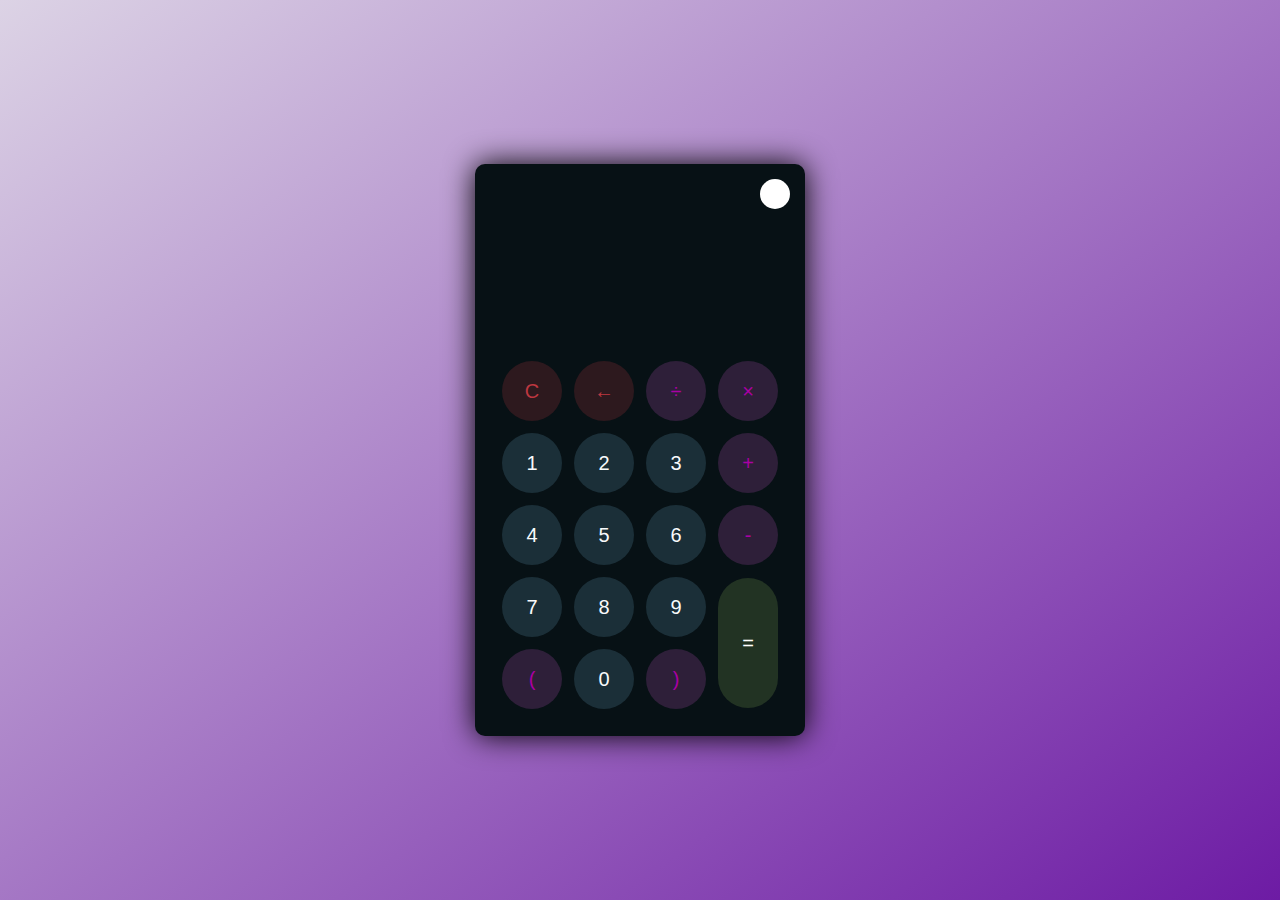
<file: index.html>
<!DOCTYPE html>
<html lang="en">
<head>
    <meta charset="UTF-8">
    <meta http-equiv="X-UA-Compatible" content="IE=edge">
    <meta name="viewport" content="width=device-width, initial-scale=1.0">
    <link rel="stylesheet" href="style.css">
    <title>calculator</title>
    <link rel="icon" type="image/x-icon" href="calculator.png">
</head>
<body>
    <div class="container">
        <div class="calculator dark">
            <div class="theme-toggler active">
                <i class="toggler-icon"></i>
            </div>
            <div class="display-screen">
                <div id="display"></div>
            </div>
            <div class="buttons">
                <table>
                    <tr>
                        <td><button class="btn-operator" id="clear">C</button></td>
                        <td><button class="btn-operator" id="clear">←</button></td>
                        <td><button class="btn-operator" id="/">&divide;</button></td>
                        <td><button class="btn-operator" id="*">&times;</button></td>
                       
                    </tr>
                    <tr> <td><button class="btn-number" id="1">1</button></td>
                        <td><button class="btn-number" id="2">2</button></td>
                        <td><button class="btn-number" id="3">3</button></td>
                        <td><button class="btn-operator" id="+">+</button></td>
                        
                    </tr>
                    <tr>
                        <td><button class="btn-number" id="4">4</button></td>
                        <td><button class="btn-number" id="5">5</button></td>
                        <td><button class="btn-number" id="6">6</button></td>
                        <td><button class="btn-operator" id="-">-</button></td>
                    </tr>
                    <tr>
                        <td><button class="btn-number" id="7">7</button></td>
                        <td><button class="btn-number" id="8">8</button></td>
                        <td><button class="btn-number" id="9">9</button></td>
                        <td rowspan="2"><button class="btn-equal" id="equal">=</button></td>
                    </tr>
                    <tr>
                        <td><button class="btn-operator" id="(">(</button></td>
                        <td><button class="btn-number" id="0">0</button></td>
                        <td><button class="btn-operator" id=")">)</button></td>
                    </tr>
                </table>
            </div>
        </div>
    </div>
    <script src="script.js"></script>
</body>
</html>
</file>
<file: style.css>
* {
    padding: 0;
    margin: 0;
    box-sizing: border-box;
    outline: 0;
    transition: all 0.5s ease;
}

body {
    font-family: sans-serif;
}

a {
    text-decoration: none;
    color: #fff;
}

body {
    background-image: linear-gradient( to bottom right, rgb(220, 211, 229),rgb(109, 27, 164));
}

.container {
    height: 100vh;
    width: 100vw;
    display: grid;
    place-items: center;
}

.calculator {
    position: relative;
    height: auto;
    width: auto;
    padding: 20px;
    border-radius: 10px;
    box-shadow: 0 0 30px #000;
}

.theme-toggler {
    position: absolute;
    top: 30px;
    right: 30px;
    color: #fff;
    cursor: pointer;
    z-index: 1;
}

.theme-toggler.active {
    color: #333;
}

.theme-toggler.active::before {
    background-color: #fff;
}

.theme-toggler::before {
    content: '';
    height: 30px;
    width: 30px;
    position: absolute;
    top: 50%;
    transform: translate(-50%, -50%);
    border-radius: 50%;
    background-color: #333;
    z-index: -1;
}

#display {
    margin: 0 10px;
    height: 150px;
    width: auto;
    max-width: 270px;
    display: flex;
    align-items: flex-end;
    justify-content: flex-end;
    font-size: 30px;
    margin-bottom: 20px;
    overflow-x: scroll;
  }

#display::-webkit-scrollbar {
    display: block;
    height: 3px;
}

button {
    height: 60px;
    width: 60px;
    border: 0;
    border-radius: 30px;
    margin: 5px;
    font-size: 20px;
    cursor: pointer;
    transition: all 200ms ease;
}

button:hover {
    transform: scale(1.1);
}

button#equal {
    height: 130px;
}


.calculator {
    background-color: #fff;
}

.calculator #display {
    color: #0a1e23;
}

.calculator button#clear {
    background-color: #ffd5d8;
    color: #fc4552;
}

.calculator button.btn-number {
    background-color: #c3eaff;
    color: #000000;
}

.calculator button.btn-operator {
    background-color: #ffd0fb;
    color: #f967f3;
  }
  
  .calculator button.btn-equal {
    background-color: #adf9e7;
    color: #000;
  }

  /* dark theme */

  .calculator.dark {
    background-color: #071115;
  }

  .calculator.dark #display {
    color: #f8fafb;
  }

  .calculator.dark button#clear {
    background-color: #2d191e;
    color: #bd3740;
  }

  .calculator.dark button.btn-number {
    background-color: #1b2f38;
    color: #f8fafb;
  }

  .calculator.dark button.btn-operator {
    background-color: #2e1f39;
    color: #aa00a4;
  }
  
  .calculator.dark button.btn-equal {
    background-color: #223323;
    color: #ffffff;
  }
</file>
